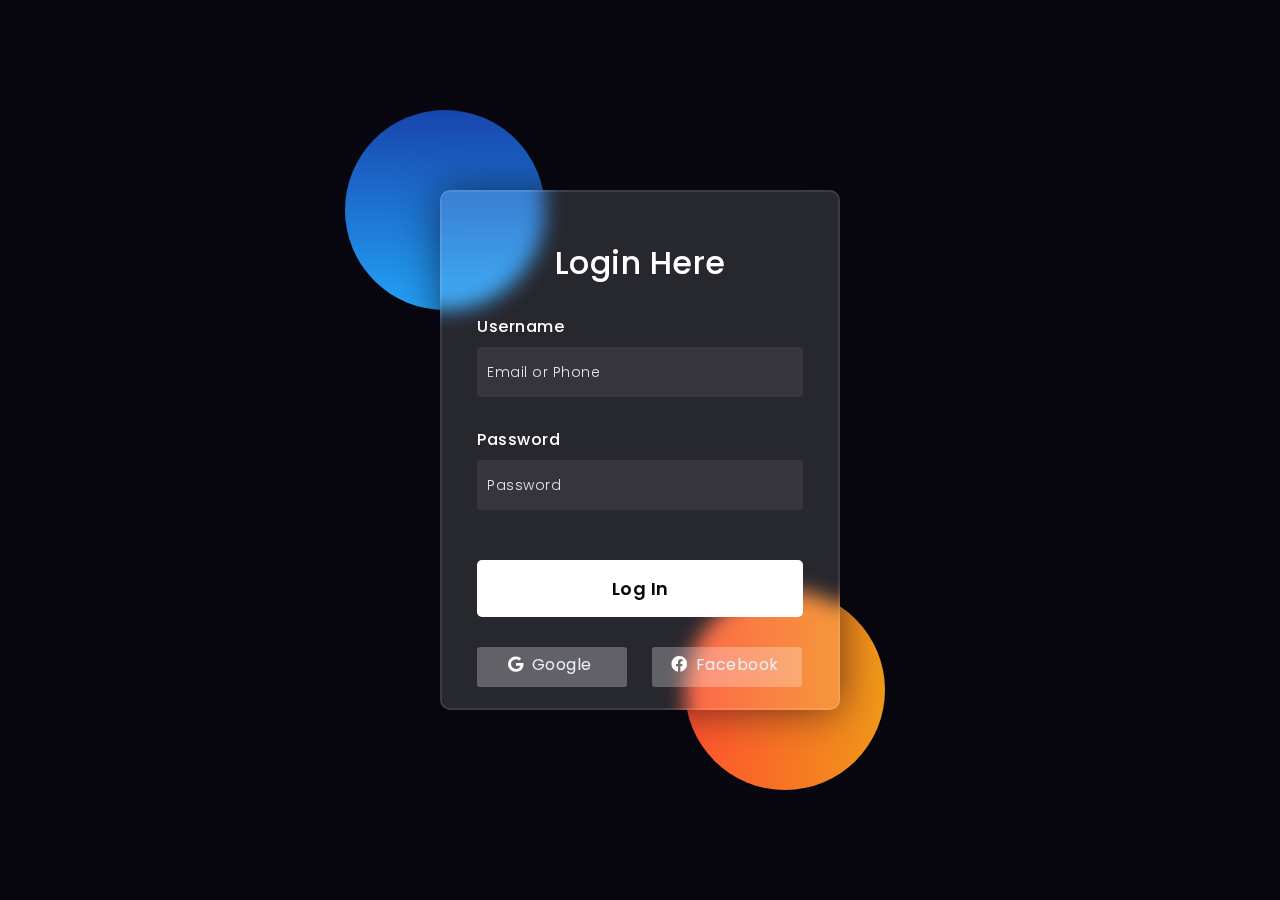
<file: login.html>
<!DOCTYPE html>
<html lang="en">
<head>
    <title>MK Technologies</title>
 
    <link rel="preconnect" href="https://fonts.gstatic.com">
    <link rel="stylesheet" href="https://cdnjs.cloudflare.com/ajax/libs/font-awesome/5.15.4/css/all.min.css">
    <link href="https://fonts.googleapis.com/css2?family=Poppins:wght@300;500;600&display=swap" rel="stylesheet">
    <!--Stylesheet-->
    <style media="screen">
      *,
*:before,
*:after{
    padding: 0;
    margin: 0;
    box-sizing: border-box;
}
body{
    background-color: #080710;
}
.background{
    width: 430px;
    height: 520px;
    position: absolute;
    transform: translate(-50%,-50%);
    left: 50%;
    top: 50%;
}
.background .shape{
    height: 200px;
    width: 200px;
    position: absolute;
    border-radius: 50%;
}
.shape:first-child{
    background: linear-gradient(
        #1845ad,
        #23a2f6
    );
    left: -80px;
    top: -80px;
}
.shape:last-child{
    background: linear-gradient(
        to right,
        #ff512f,
        #f09819
    );
    right: -30px;
    bottom: -80px;
}
form{
    height: 520px;
    width: 400px;
    background-color: rgba(255,255,255,0.13);
    position: absolute;
    transform: translate(-50%,-50%);
    top: 50%;
    left: 50%;
    border-radius: 10px;
    backdrop-filter: blur(10px);
    border: 2px solid rgba(255,255,255,0.1);
    box-shadow: 0 0 40px rgba(8,7,16,0.6);
    padding: 50px 35px;
}
form *{
    font-family: 'Poppins',sans-serif;
    color: #ffffff;
    letter-spacing: 0.5px;
    outline: none;
    border: none;
}
form h3{
    font-size: 32px;
    font-weight: 500;
    line-height: 42px;
    text-align: center;
}

label{
    display: block;
    margin-top: 30px;
    font-size: 16px;
    font-weight: 500;
}
input{
    display: block;
    height: 50px;
    width: 100%;
    background-color: rgba(255,255,255,0.07);
    border-radius: 3px;
    padding: 0 10px;
    margin-top: 8px;
    font-size: 14px;
    font-weight: 300;
}
::placeholder{
    color: #e5e5e5;
}
button{
    margin-top: 50px;
    width: 100%;
    background-color: #ffffff;
    color: #080710;
    padding: 15px 0;
    font-size: 18px;
    font-weight: 600;
    border-radius: 5px;
    cursor: pointer;
}
.social{
  margin-top: 30px;
  display: flex;
}
.social div{
  background: red;
  width: 150px;
  border-radius: 3px;
  padding: 5px 10px 10px 5px;
  background-color: rgba(255,255,255,0.27);
  color: #eaf0fb;
  text-align: center;
}
.social div:hover{
  background-color: rgba(255,255,255,0.47);
}
.social .fb{
  margin-left: 25px;
}
.social i{
  margin-right: 4px;
}

    </style>
</head>
<body>
    <div class="background">
        <div class="shape"></div>
        <div class="shape"></div>
    </div>
    <form>
        <h3>Login Here</h3>

        <label for="username">Username</label>
        <input type="text" placeholder="Email or Phone" id="username">

        <label for="password">Password</label>
        <input type="password" placeholder="Password" id="password">

     <button>Log In</button>
        <div class="social">
          <div class="go"><i class="fab fa-google"></i> Google</div>
          <div class="fb"><i class="fab fa-facebook"></i> Facebook</div>
        </div>
    </form>
</body>
</html>
<script> document.addEventListener('DOMContentLoaded', function() {
    // Generate CSRF token
    const csrfToken = generateCSRFToken();
    document.getElementById('csrf_token').value = csrfToken;
    
    // Password visibility toggle
    document.getElementById('toggle-password').addEventListener('click', function() {
        const passwordInput = document.getElementById('password');
        const type = passwordInput.getAttribute('type') === 'password' ? 'text' : 'password';
        passwordInput.setAttribute('type', type);
        this.classList.toggle('fa-eye-slash');
    });
    
    // Form validation
    document.querySelector('form').addEventListener('submit', function(e) {
        e.preventDefault();
        
        // Client-side validation
        const username = document.getElementById('username').value.trim();
        const password = document.getElementById('password').value;
        
        if (!username || !password) {
            showError('Both fields are required');
            return;
        }
        
        if (password.length < 8) {
            showError('Password must be at least 8 characters');
            return;
        }
        
        // If validation passes
        authenticateUser(username, password);
    });
    
    function generateCSRFToken() {
        return crypto.randomUUID() || Math.random().toString(36).substring(2, 15);
    }
    
    function showError(message) {
        const errorElement = document.createElement('div');
        errorElement.className = 'error-message';
        errorElement.textContent = message;
        
        const form = document.querySelector('form');
        const existingError = form.querySelector('.error-message');
        if (existingError) form.removeChild(existingError);
        
        form.insertBefore(errorElement, form.querySelector('button'));
    }
    
    async function authenticateUser(username, password) {
        try {
            const response = await fetch('/api/login', {
                method: 'POST',
                headers: {
                    'Content-Type': 'application/json',
                    'X-CSRF-Token': document.getElementById('csrf_token').value
                },
                body: JSON.stringify({
                    username,
                    password
                })
            });
            
            const data = await response.json();
            
            if (response.ok) {
                window.location.href = '/dashboard';
            } else {
                showError(data.message || 'Login failed');
            }
        } catch (error) {
            showError('Network error. Please try again.');
        }
    }
});</script>
  
</body>
</html>
</file>
